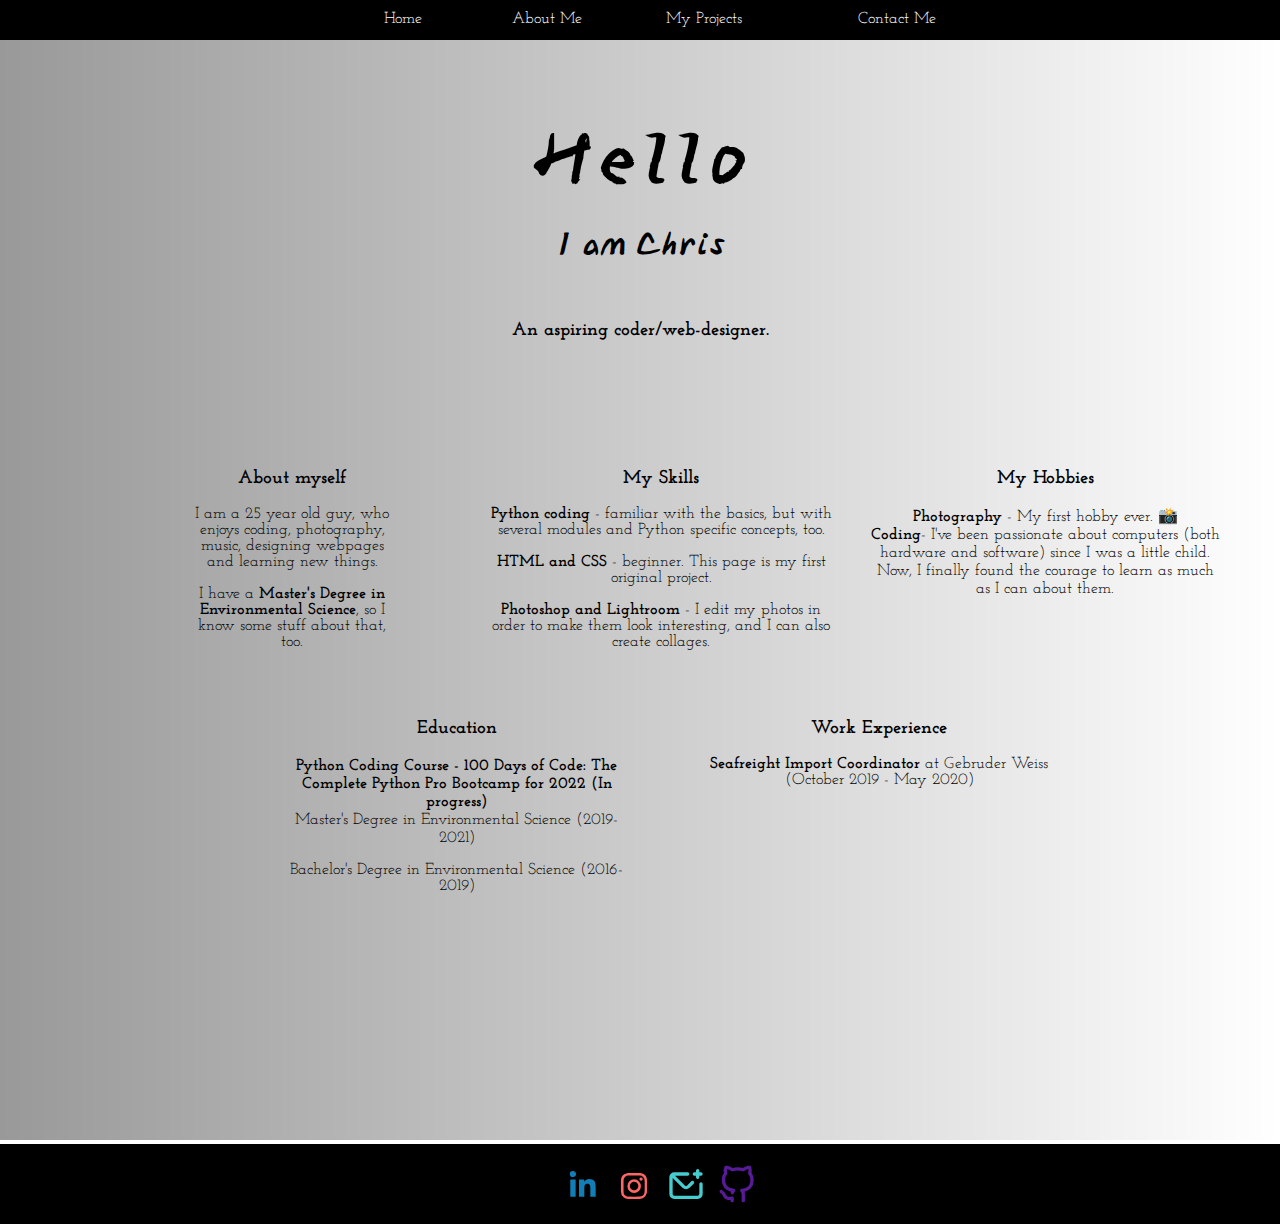
<file: index.html>
<!DOCTYPE html>
<html lang="en" dir="ltr">

<head>
  <meta charset="utf-8">
  <title>CV</title>
  <link rel="stylesheet" href="design.css">
  <link rel="icon" href="https://cdn-icons-png.flaticon.com/512/4470/4470351.png">
  <link rel="preconnect" href="https://fonts.googleapis.com">
  <link rel="preconnect" href="https://fonts.gstatic.com" crossorigin>
  <link href="https://fonts.googleapis.com/css2?family=Josefin+Slab&family=Rozha+One&family=Yuji+Boku&display=swap" rel="stylesheet">
  <link rel="stylesheet" href="https://maxcdn.bootstrapcdn.com/font-awesome/4.7.0/css/font-awesome.min.css">
</head>

<body>
  <div class="main">
    <div class="top">
      <div class="links-top">
        <a id="l5" class="links2" href="#">Home</a>
        <a id="l6" class="links2" href="about-me.html">About Me</a>
        <a id="l7" class="links2" href="my-projects.html">My Projects</a>
        <a id="l8" class="links2" href="contact-me.html">Contact Me</a>
      </div>
    </div>

    <img class="background" src="white-background.png" alt="">

    <div class="title1">
      <h1 id="H">H</h1>
      <h1 id="e">e</h1>
      <h1 id="l">l</h1>
      <h1 id="l2">l</h1>
      <h1 id="o">o</h1>
    </div>

    <div class="title2">
      <h2>I am Chris</h2>
    </div>
    <div id="t3" class="title3">
      <h3>An aspiring coder/web-designer.</h3>
    </div>

    <div class="desc1">
      <h3>About myself</h3>
      <p>I am a 25 year old guy, who enjoys coding, photography, music, designing webpages and learning new things.</p>
      <p>I have a <strong>Master's Degree in Environmental Science</strong>, so I know some stuff about that, too. </p>
    </div>
    <div class="desc2">
      <h3><strong>My Skills</strong></h3>
      <p><strong>Python coding</strong> - familiar with the basics, but with several modules and Python specific concepts, too. </p>
      <p><strong>HTML and CSS</strong> - beginner. This page is my first original project.</p>
      <p><strong>Photoshop and Lightroom</strong> - I edit my photos in order to make them look interesting, and I can also create collages.</p>
    </div>
    <div class="desc3">
      <h3><strong>My Hobbies</strong></h3>
      <a class="links" href="https://500px.com/p/cris9608?view=photos"><strong>Photography</strong></a><p class="hobbies"> - My first hobby ever. 📸</p>
      <br>
      <a class="links" href="https://github.com/Cris9608"><strong>Coding</strong></a><p class="hobbies" >- I've been passionate about computers (both hardware and software) since I was a little child. Now, I finally found the courage to learn as much as I can about them. </p>
    </div>
    <div class="desc4">
      <h3><strong>Education</strong></h3>
      <a class="links" href="https://www.udemy.com/course/100-days-of-code/"><strong>Python Coding Course - 100 Days of Code: The Complete Python Pro Bootcamp for 2022 (In progress)</strong></a>
      <br>
      <a class="links" href="https://eism.weebly.com/">Master's Degree in Environmental Science (2019-2021)</a>
      <p>Bachelor's Degree in Environmental Science (2016-2019)</p>
    </div>
    <div class="desc5">
      <h3><strong>Work Experience</strong></h3>
      <p><strong>Seafreight Import Coordinator</strong> at Gebruder Weiss (October 2019 - May 2020)</p>
    </div>
    <div class="bottom">
      <a href="https://www.linkedin.com/in/cristian-oprea-5a00b9160/"><img id="in" class="logos" src="logo-linkedin.svg" alt=""></a>
      <a href="https://www.instagram.com/cristiangabriel96/"><img id="insta" class="logos" src="logo-instagram.svg" alt=""></a>
      <a href="mailto:opreacg@gmail.com?subject=Hello"><img id="mail" class="logos" src="logo-mail.svg" alt=""></a>
      <a href="https://github.com/Cris9608"><img id="git" class="logos" src="logo-github.svg" alt=""></a>

    </div>



  </div>
</body>

</html>
</file>
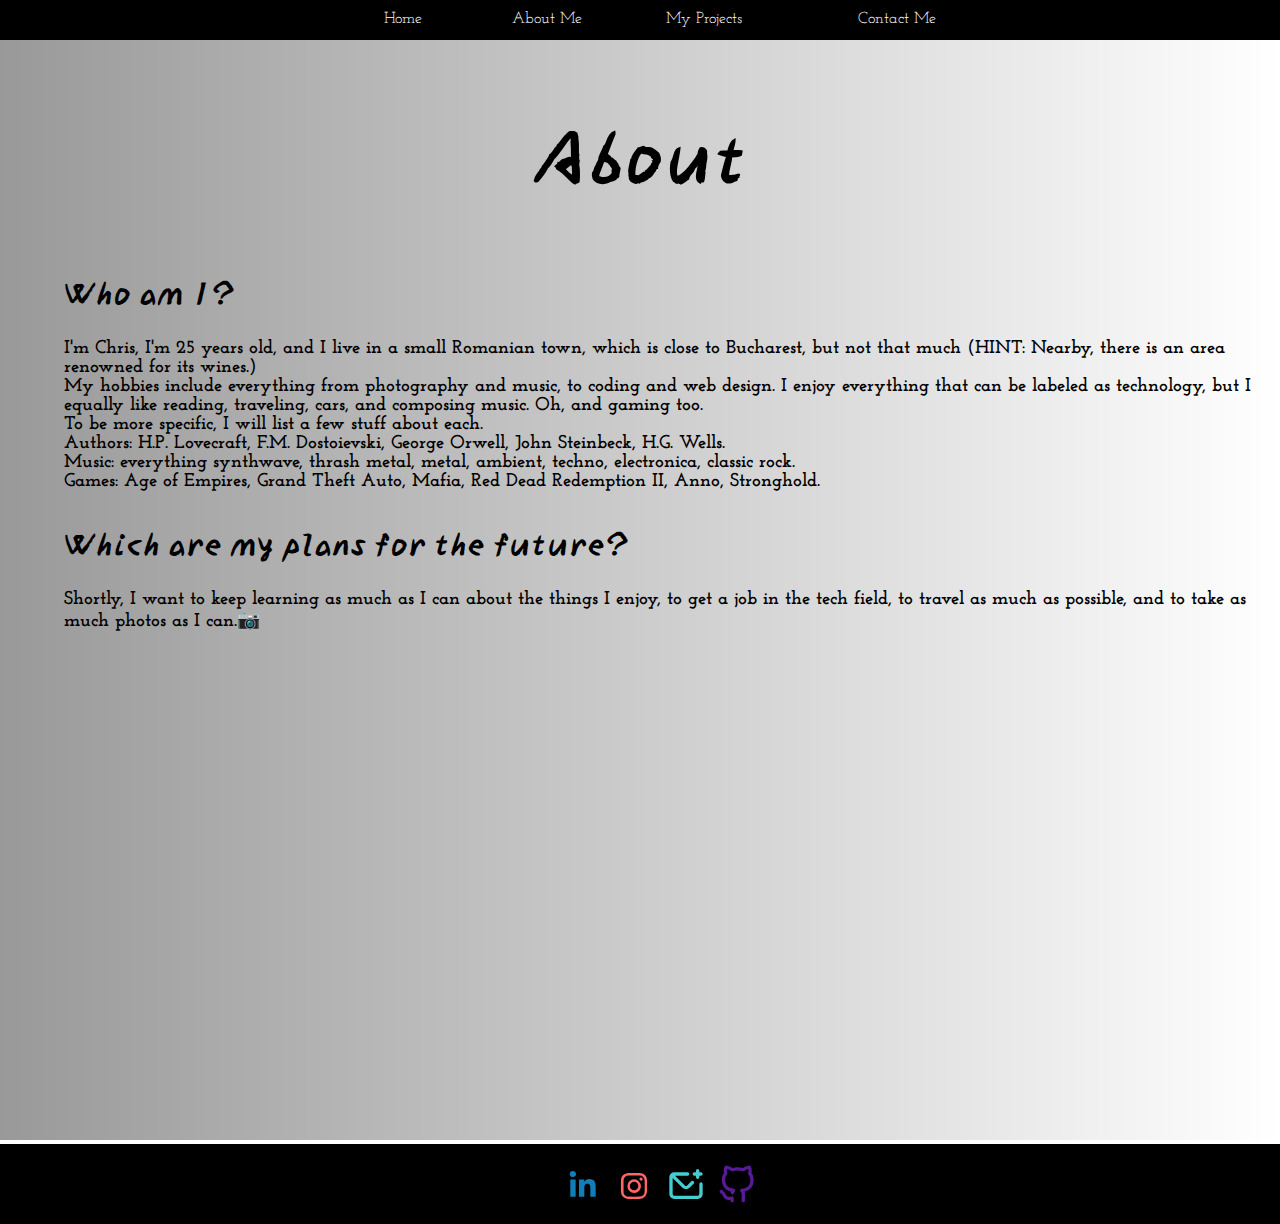
<file: about-me.html>
<!DOCTYPE html>
<html lang="en" dir="ltr">

<head>
  <meta charset="utf-8">
  <title>About</title>
  <link rel="stylesheet" href="https://maxcdn.bootstrapcdn.com/font-awesome/4.7.0/css/font-awesome.min.css">
  <link rel="stylesheet" href="design.css">
  <link rel="icon" href="https://cdn-icons-png.flaticon.com/512/4470/4470351.png">
  <link rel="preconnect" href="https://fonts.googleapis.com">
  <link rel="preconnect" href="https://fonts.gstatic.com" crossorigin>
  <link href="https://fonts.googleapis.com/css2?family=Josefin+Slab&family=Rozha+One&family=Yuji+Boku&display=swap" rel="stylesheet">
</head>

<body>
  <div class="main">
    <div class="top">
      <div class="links-top">
        <a id="l5" class="links2" href="index.html">Home</a>
        <a id="l6" class="links2" href="about-me.html">About Me</a>
        <a id="l7" class="links2" href="my-projects.html">My Projects</a>
        <a id="l8" class="links2" href="contact-me.html">Contact Me</a>
      </div>
    </div>

    <div class="title1">
      <h1 id="abt">About</h1>
    </div>

    <div class="title2p">
      <h2>Who am I?</h2>
      <h3>I'm Chris, I'm 25 years old, and I live in a small Romanian town,
        which is close to Bucharest, but not that much (HINT: Nearby, there is an
        area renowned for its wines.)<br>
        My hobbies include everything from photography and music, to coding and web design.
        I enjoy everything that can be labeled as technology, but I equally like
        reading, traveling, cars, and composing music. Oh, and gaming too.<br>
        To be more specific, I will list a few stuff about each.<br>
        Authors: H.P. Lovecraft, F.M. Dostoievski, George Orwell, John Steinbeck,
        H.G. Wells.<br>
        Music: everything synthwave, thrash metal, metal, ambient, techno,
        electronica, classic rock.<br>
        Games: Age of Empires, Grand Theft Auto, Mafia, Red Dead Redemption II,
        Anno, Stronghold. <br></h3>
      <h2>Which are my plans for the future?</h2>
      <h3>Shortly, I want to keep learning as much as I can about the things I enjoy,
        to get a job in the tech field, to travel as much as possible, and to
        take as much photos as I can.📷</h3>

      </h3>
      </h3>
    </div>

    <img class="background" src="white-background.png" alt="">
    <div class="bottom">
      <a href="https://www.linkedin.com/in/cristian-oprea-5a00b9160/"><img id="in" class="logos" src="logo-linkedin.svg" alt=""></a>
      <a href="https://www.instagram.com/cristiangabriel96/"><img id="insta" class="logos" src="logo-instagram.svg" alt=""></a>
      <a href="mailto:opreacg@gmail.com?subject=Hello"><img id="mail" class="logos" src="logo-mail.svg" alt=""></a>
      <a href="https://github.com/Cris9608"><img id="git" class="logos" src="logo-github.svg" alt=""></a>

    </div>
</body>

</html>
</file>
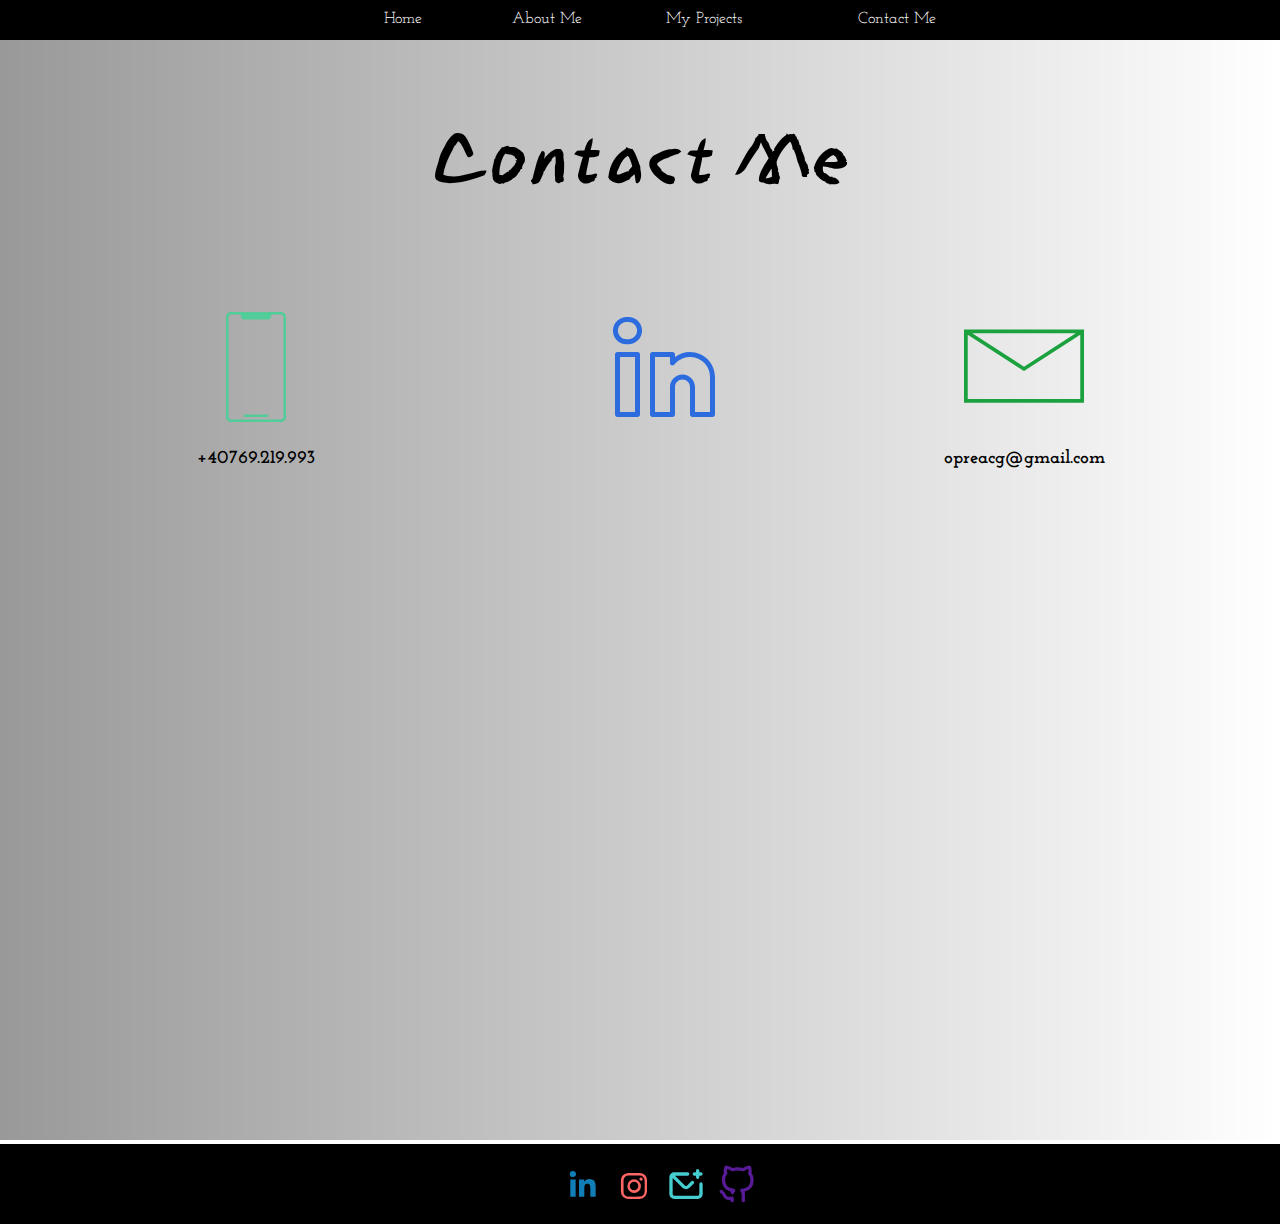
<file: contact-me.html>
<!DOCTYPE html>
<html lang="en" dir="ltr">

<head>
  <meta charset="utf-8">
  <title>Contact Me</title>
  <link rel="stylesheet" href="https://maxcdn.bootstrapcdn.com/font-awesome/4.7.0/css/font-awesome.min.css">
  <link rel="stylesheet" href="design.css">
  <link rel="icon" href="https://cdn-icons-png.flaticon.com/512/4470/4470351.png">
  <link rel="preconnect" href="https://fonts.googleapis.com">
  <link rel="preconnect" href="https://fonts.gstatic.com" crossorigin>
  <link href="https://fonts.googleapis.com/css2?family=Josefin+Slab&family=Rozha+One&family=Yuji+Boku&display=swap" rel="stylesheet">
</head>

<body>
  <div class="main">
    <div class="top">
      <div class="links-top">
        <a id="l5" class="links2" href="index.html">Home</a>
        <a id="l6" class="links2" href="about-me.html">About Me</a>
        <a id="l7" class="links2" href="my-projects.html">My Projects</a>
        <a id="l8" class="links2" href="contact-me.html">Contact Me</a>
      </div>
    </div>

    <div class="title1">
      <h1 id="contact">Contact Me</h1>
    </div>

    <div class="cnt-main">
      <img id="ph" src="phone.svg" alt="">
      <h3>+40769.219.993</h3>
    </div>

    <div class="cnt-main-2">
      <a href="mailto:opreacg@gmail.com?subject=Hello"><img id="mail2" src="logo-mail-2.svg" alt=""></a>
      <h3>opreacg@gmail.com</h3>

    </div>

    <div class="cnt-main-3">
      <a href="https://www.linkedin.com/in/cristian-oprea-5a00b9160/"><img id="linkedin3" src="logo-linkedin3.svg" alt=""></a>
    </div>

    <img class="background" src="white-background.png" alt="">
    <div class="bottom">
      <a href="https://www.linkedin.com/in/cristian-oprea-5a00b9160/"><img id="in" class="logos" src="logo-linkedin.svg" alt=""></a>
      <a href="https://www.instagram.com/cristiangabriel96/"><img id="insta" class="logos" src="logo-instagram.svg" alt=""></a>
      <a href="mailto:opreacg@gmail.com?subject=Hello"><img id="mail" class="logos" src="logo-mail.svg" alt=""></a>
      <a href="https://github.com/Cris9608"><img id="git" class="logos" src="logo-github.svg" alt=""></a>

    </div>

  </div>
</body>

</html>
</file>
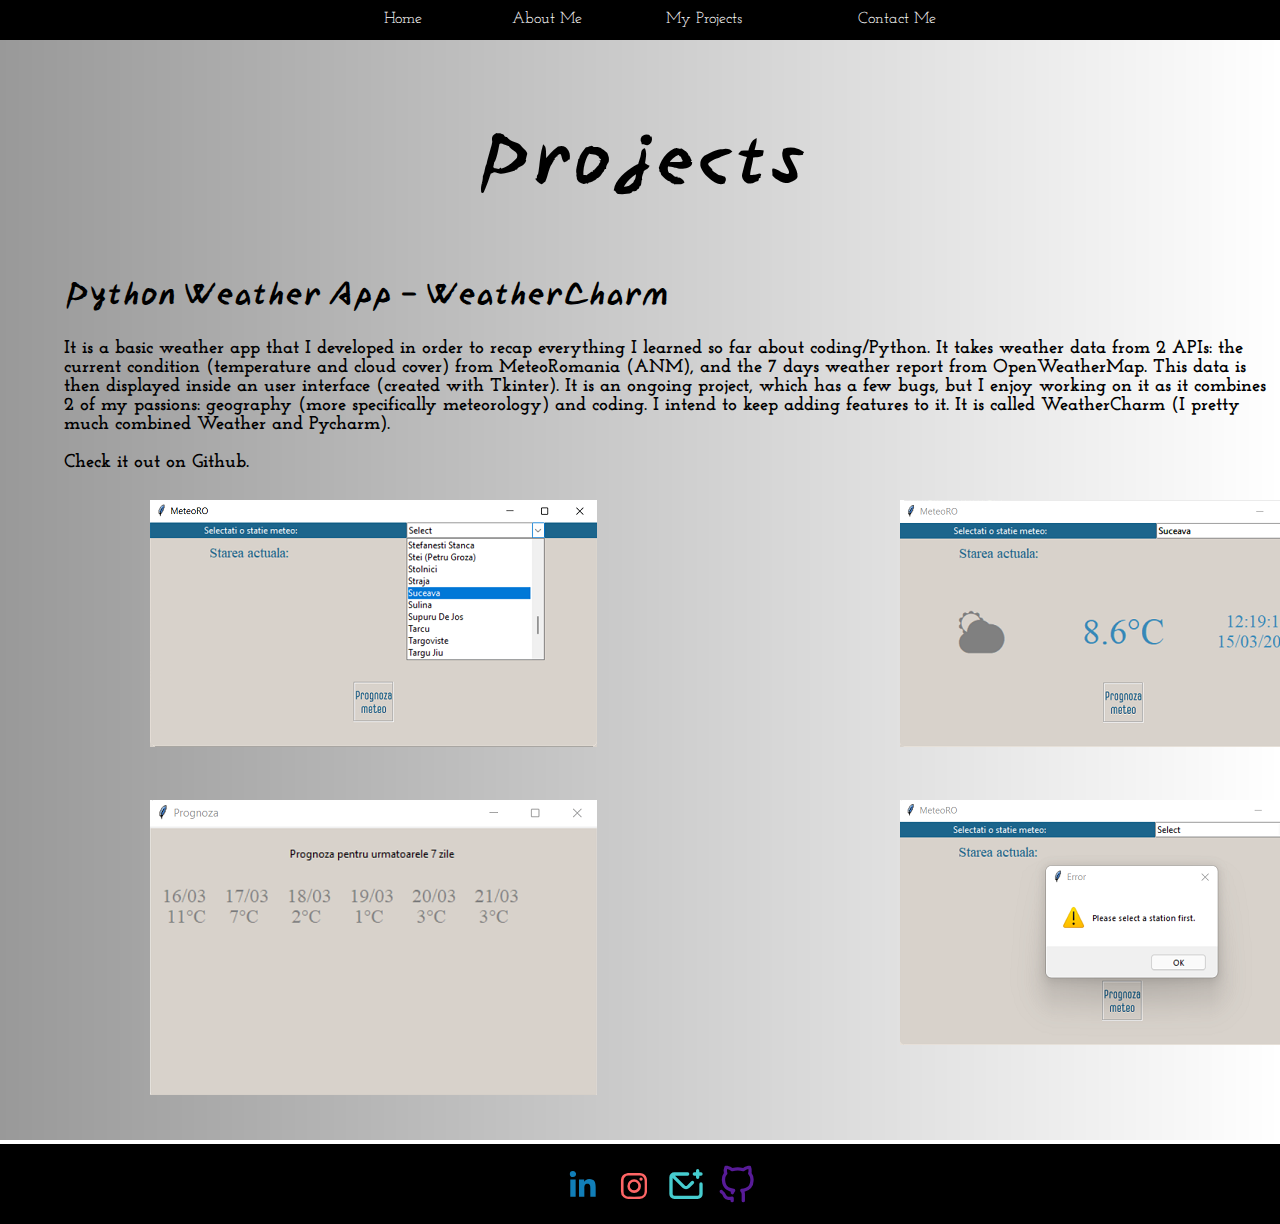
<file: my-projects.html>
<!DOCTYPE html>
<html lang="en" dir="ltr">

<head>
  <meta charset="utf-8">
  <title>Projects</title>
  <link rel="stylesheet" href="https://maxcdn.bootstrapcdn.com/font-awesome/4.7.0/css/font-awesome.min.css">
  <link rel="stylesheet" href="design.css">
  <link rel="icon" href="https://cdn-icons-png.flaticon.com/512/4470/4470351.png">
  <link rel="preconnect" href="https://fonts.googleapis.com">
  <link rel="preconnect" href="https://fonts.gstatic.com" crossorigin>
  <link href="https://fonts.googleapis.com/css2?family=Josefin+Slab&family=Rozha+One&family=Yuji+Boku&display=swap" rel="stylesheet">
</head>

<body>
  <div class="main">
    <div class="top">
      <div class="links-top">
        <a id="l5" class="links2" href="index.html">Home</a>
        <a id="l6" class="links2" href="about-me.html">About Me</a>
        <a id="l7" class="links2" href="my-projects.html">My Projects</a>
        <a id="l8" class="links2" href="contact-me.html">Contact Me</a>
      </div>
    </div>

    <div class="title1">
      <h1 id="projects">Projects</h1>
    </div>

    <div class="title2p">
      <h2>Python Weather App - WeatherCharm</h2>
      <h3>It is a basic weather app that I developed in order to recap everything I
        learned so far about coding/Python.
        It takes weather data from 2 APIs: the current condition (temperature
        and cloud cover) from <a class="links-projects" href="https://www.meteoromania.ro/">MeteoRomania (ANM)</a>, and the 7 days weather
        report from <a class="links-projects" href="https://openweathermap.org/">OpenWeatherMap</a>. This data is then displayed inside an
        user interface (created with Tkinter).
        It is an ongoing project, which has a few bugs, but I enjoy working on it
        as it combines 2 of my passions: geography (more specifically
        meteorology) and coding. I intend to keep adding features to it.
        It is called WeatherCharm (I pretty much combined Weather and
        Pycharm).</h3>
        <h3><strong>Check it out on <a class="links-projects" href="https://github.com/Cris9608/WeatherCharm">Github</a></strong>.</h3>
    </div>

    <div class="ss-content-up">
      <img id="ss1" src="weather-charm-1.png" alt="">
      <img id="ss2" src="weather-charm-2.png" alt="">

    </div>

    <div class="ss-content-bottom">
      <img id="ss3" src="weather-charm-3.png" alt="">
      <img id="ss4" src="weather-charm-4.png" alt="">
    </div>

    <img class="background" src="white-background.png" alt="">
    <div class="bottom">
      <a href="https://www.linkedin.com/in/cristian-oprea-5a00b9160/"><img id="in" class="logos" src="logo-linkedin.svg" alt=""></a>
      <a href="https://www.instagram.com/cristiangabriel96/"><img id="insta" class="logos" src="logo-instagram.svg" alt=""></a>
      <a href="mailto:opreacg@gmail.com?subject=Hello"><img id="mail" class="logos" src="logo-mail.svg" alt=""></a>
      <a href="https://github.com/Cris9608"><img id="git" class="logos" src="logo-github.svg" alt=""></a>

    </div>
</body>

</html>
</file>
<file: design.css>
body {
  margin: 0px;
  text-align: center;
}

a {
  font-family: "Josefin Slab", serif;
  text-decoration: none;
  color: black;
}

h1 {
  font-family: "Yuji Boku", serif;
  font-size: 4.5rem;
  margin-top: 250px;
  padding-bottom: 50px;
}

h2 {
  font-family: "Yuji Boku", serif;
  font-size: 2rem;
}

h3 {
  font-family: "Josefin Slab", serif;
}

p {
  font-family: "Josefin Slab", serif;

}

hr {
  border-style: dotted none none;
  width: 20%;
  border-width: 5px;
  padding-top: 50px;
}

#t3 {
  font-family: "Yuji Boku", serif;
  font-size: 1rem;
  margin-bottom: 40px;
}

#H {
  display: inline-block;
  color: black;
  transition: color .5s;
  margin-top: 0px;
}

#e {
  display: inline-block;
  color: black;
  transition: color .5s;
  margin-top: 0px;
}

#l {
  display: inline-block;
  color: black;
  transition: color .5s;
  margin-top: 0px;
}

#l2 {
  display: inline-block;
  color: black;
  transition: color .5s;
  margin-top: 0px;
}

#o {
  display: inline-block;
  color: black;
  transition: color .5s;
  margin-top: 0px;
}

#H:hover {
  color: #ABEDD8;
}

#e:hover {
  color: #46CDCF;
}

#l:hover {
  color: #ABEDD8;
}

#l2:hover {
  color: #46CDCF;
}

#o:hover {
  color: #ABEDD8;
}

.top {
  background-color: black;
  width: 100%;
  height: 40px;
}

.links2 {
  color: white;
  position: relative;
  top: 11px;
}

#l5 {
  position: absolute;
  left: 30%;
  transition: color .3s;
}

#l6 {
  position: absolute;
  left: 40%;
  transition: color .3s;
}

#l7 {
  position: absolute;
  left: 52%;
  transition: color .3s;
}

#l8 {
  position: absolute;
  left: 67%;
  transition: color .3s;
}

#l5:hover {
  color: #ABEDD8;
}

#l6:hover {
  color: #ABEDD8;
}

#l7:hover {
  color: #ABEDD8;
}

#l8:hover {
  color: #ABEDD8;
}

.background {
  width: 100%;
  height: 1100px;
  margin-bottom: 0px;
  padding-bottom: 0px;
}

.main {
  position: relative;
  width: 100%;
  text-align: center;
}

.title1 {
  position: absolute;
  top: 200px;
  left: 50%;
  transform: translate(-50%, -50%)
}

.title1:hover {
  color: #22577E;
}

.title2 {
  position: absolute;
  top: 240px;
  left: 50%;
  transform: translate(-50%, -50%)
}

.title3 {
  position: absolute;
  top: 330px;
  left: 50%;
  transform: translate(-50%, -50%)
}

.desc1 {
  position: absolute;
  top: 450px;
  left: 15%;
  width: 200px;
}

.desc2 {
  position: absolute;
  top: 450px;
  left: 38%;
  width: 350px;
}

.desc3 {
  position: absolute;
  top: 450px;
  left: 68%;
  width: 350px;
}

.desc4 {
  position: absolute;
  top: 700px;
  left: 22%;
  width: 350px;
}

.desc5 {
  position: absolute;
  top: 700px;
  left: 55%;
  width: 350px;
}

.hobbies {
  display: inline;
}

.links {
  color: black;
  transition: background-color .5s;
}

.links:hover {
  color: #46CDCF;
}

.bottom {
  background-color: black;
  height: 80px;
  width: 100%;
  margin-top: 0px;
  padding-top: 0px;
}

.logos {
  height: 40px;
  width: 40px;
  transition: transform .2s;
}

#in {
  position: absolute;
  left: 44%;
  bottom: 20px;
}

#insta {
  position: absolute;
  left: 48%;
  bottom: 18px;
}

#mail {
  position: absolute;
  left: 52%;
  bottom: 20px;
}

#git {
  position: absolute;
  left: 56%;
  bottom: 20px;
}

.logos:hover {
  transform: scale(1.5);
}

#contact {
  margin-top: 0;
}

.cnt-main {
  width: 20%;
  height: 300px;
  position: absolute;
  left: 10%;
  top: 25%;
}

#ph {
  width: 120px;
  height: 120px;
  position: relative;
  top: 1px;
  transition: top .4s;
}

.cnt-main-2 {
  width: 20%;
  height: 300px;
  position: absolute;
  right: 10%;
  top: 25%;
}

#mail2 {
  width: 120px;
  height: 120px;
  position: relative;
  top: 1px;
  transition: top .4s;
}

.cnt-main-3 {
  width: 20%;
  height: 300px;
  position: absolute;
  left: 40%;
  top: 25%;
}

#linkedin3 {
  position: absolute;
  left: 88px;
  top: 1px;
  width: 120px;
  height: 120px;
  transition: top .4s;
}

#linkedin3:hover {
  top: 10px;
}

#mail2:hover {
  top: 10px;
}

#ph:hover {
  top: 10px;
}

#projects {
  margin-top: 0;
}

.title2p {
  position: absolute;
  top: 240px;
  left: 5%;
  text-align: left;
}

.ss-content-up {
  position: absolute;
  top: 500px;
}

#ss1 {
  position: absolute;
  left: 150px;
}

#ss2 {
  position: absolute;
  left: 900px;
}

.ss-content-bottom {
  position: absolute;
  top: 800px;
}

#ss3 {
  position: absolute;
  left: 150px;
}

#ss4 {
  position: absolute;
  left: 900px;
}

.links-projects {
  color: black;
  transition: color .5s;
}

.links-projects:hover {
  color: #46CDCF;
}

#abt {
  margin-top: 0;
}
</file>
